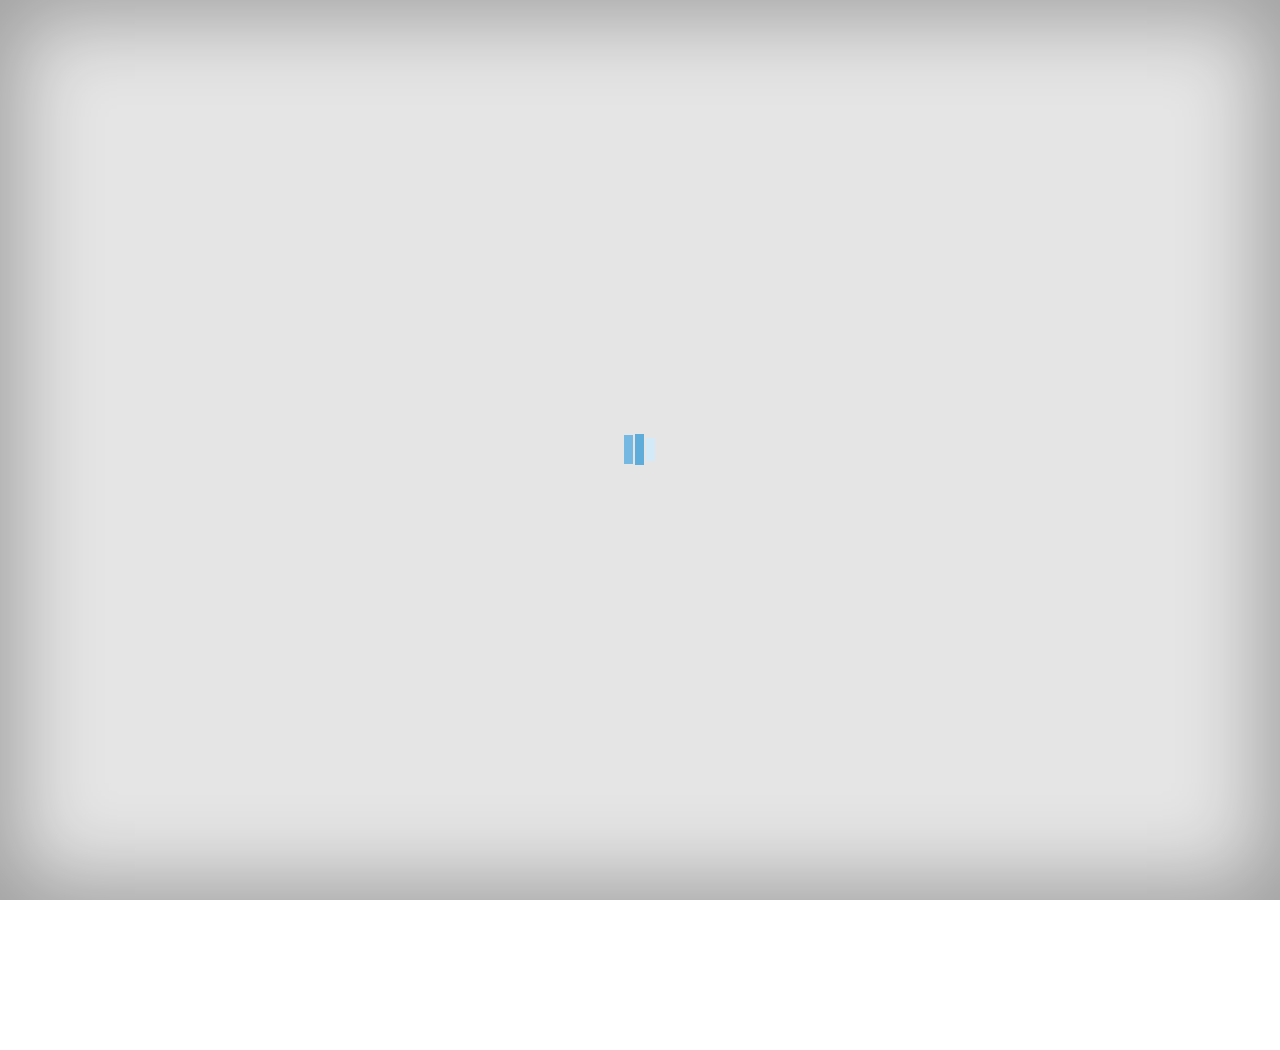
<file: Historia-dos-Bairros/index.html>
<!DOCTYPE html>
<html>
	<head>
		<title></title>
		<meta http-equiv="Content-Type" content="text/html; charset=utf-8">

		<meta name="apple-mobile-web-app-capable" content="yes">
		<meta name="viewport" content="width=device-width, initial-scale=1.0, maximum-scale=1.0, user-scalable=0">

		<meta name="viewport" content="width=device-width">

		<link type="image/ico" rel="shortcut icon" href="resources/tpl/viewer/icons/favicon.ico">
		<link type="image/ico" rel="icon"  href="resources/tpl/viewer/icons/favicon.ico">

		<!--
			To correctly reference your Shortlist in search engine:
			 - create and fill out extensively an ArcGIS Online item that link to your final application
			 - edit the following four tags as well as the title tag above on line 4
		-->
		<meta name="description" content="This story map was created with the Story Map Shortlist application in ArcGIS Online.">

		<!-- Facebook sharing -->
		<meta property="og:type" content="article"/>
		<meta property="og:title" content="Story Map Shortlist"/>
		<meta property="og:description" content="This story map was created with the Story Map Shortlist application in ArcGIS Online."/>
		<meta property="og:image" content="resources/common/icons/esri-globe.png"/>

		<!--
			This application is released under the Apache License V2.0 by Esri http://www.esri.com/
			Checkout the project repository on GitHub to access source code, latest revision, developer documentation, FAQ and tips
			https://github.com/Esri/shortlist-storytelling-template-js
		-->

		<script type="text/javascript">
			//-------------------------------------------------------------------------------------------
			//	 Application configuration (ignored on ArcGIS Online, Portal and during development)
			//-------------------------------------------------------------------------------------------
			var configOptions = {
				// Enter an application ID created through the Shortlist builder
				appid: "41d00924c573463e8ba92c1b2b4f5641",
				// Optionally to secure Shortlist's access, use an OAuth application ID (example: 6gyOg377fLUhUk6f)
				// User will need to sign-in to access the viewer even if your application is public
				oAuthAppId: "",
				// Optionally to be able to use the appid URL parameter, configure here the list of application author
				//  whose application are allowed to be viewed by this Shortlist deployment
				// This is the Portal username of the Shortlist owner (e.g. ["user1"], ["user1", "user2"])
				authorizedOwners: ["*"],

				//polygonLayer: "http://services1.arcgis.com/OlP4dGNtIcnD3RYf/arcgis/rest/services/limite_bairros/FeatureServer/0"
				polygonLayer: "https://pgeo3.rio.rj.gov.br/arcgis/rest/services/Basicos/mapa_basico_UTM/MapServer/15"
			};
			// Optionally sharing and proxy URLs can be configured in app/config.js. This is only required
			//  when the webmap is not hosted on ArcGIS Online or a Portal for ArcGIS instance and the application isn't deployed as /home/Shortlist/ or /apps/Shortlist/.
			// Optionally Bing Maps key, Geometry and Geocode service's URLs can be configured in app/config.js. This is only required
			//  if the Organization or Portal for ArcGIS instance default configuration has to be overwritten.
		</script>

		<!--

			Edit below at your own risk

		-->

		<script type="text/javascript">
			var app = {
				version: '2.3.3',
				pathJSAPI: 'https://js.arcgis.com/3.21/'
			};
		</script>
		<noscript>
			<div style="position: fixed; top: 0px; left: 0px; z-index: 3000; height: 100%; width: 100%; background-color: #FFFFFF">
				<p style="margin: 50px">This story map requires JavaScript, but running JavaScript is not currently allowed by your web browser. If you wish to view this story, please enable JavaScript in this browser or try a different browser.</p>
			</div>
		</noscript>

	</head>
	<body class="claro">
		<style>
			/* CUSTOM CSS RULES */
		</style>

		<!-- Builder top panel is injected here -->
		<div id="builderPanel" class="hide mainViewAboveMap"></div>

		<div class="builder-title-mask"></div>

		<div id="builderQuotes"></div>
		<div id="builderLanding"></div>

		<!-- Header -->
		<div id="header" class="mainViewAboveMap">
			<!-- Desktop header -->
			<div id="headerDesktop" aria-hidden="true">
				<div class="rightArea">
					<div class="linkSocialContainer">
						<button type="button" class="switchBuilder btn btn-xs btn-primary" tabindex="-1"></button>
						<span class="linkContainer"></span>
						<span class="shareBtns">
							<i class="shareIcon blackHover share_facebook icon-facebook-squared" title="Share on Facebook"></i>
							<i class="shareIcon blackHover share_twitter icon-twitter" title="Share on Twitter"></i>
							<i class="shareIcon blackHover share_bitly icon-link" title="Share a short link"></i>
						</span>
					</div>
					<div class="logoContainer">
						<table class="logoContainerInner">
							<tr>
								<td class="logoWrapper">
									<a class="logoLink" target="_blank" tabindex="-1">
										<img class="logoImg"/>
									</a>
								</td>
							</tr>
						</table>
					</div>
				</div>
				<div class="textArea">
					<h1 class="title" tabindex="0"></h1>
					<h2 class="subtitle" tabindex="0"></h2>
				</div>
				<div class="builder-mask"></div>
			</div>
		</div>

		<!-- Tab/bullet navigation bar -->
		<div id="nav-bar" class="mainViewAboveMap"></div>

		<!-- Content -->
		<div id="contentPanel" class="mobileView">
			<div id="mobileBookmarksCon">
				<div id="mobileBookmarksToggle"><p id="mobileBookmarksTogText"></p></div>
				<div id="mobileBookmarksDiv"></div>
			</div>

			<div class="builder builder-content-panel">
				<div class="builder-content-panel-group builder-add">
					<div class="builder-btn"></div>
					<div class="builder-lbl"></div>
				</div>
				<div class="builder-content-panel-group builder-organize">
					<div class="builder-btn"></div>
					<div class="builder-lbl"></div>
				</div>
			</div>

			<div id="mainStagePanel">

				<div id="map">
					<div id="search"></div>
					<div id="viewer-search"></div>
					<!-- For some reason this can't be appended in its own template as part of its own component
							IE does not initialize it properly, so its in index.html-->
					<div id="basemapChooser">
						<div data-dojo-type="dijit/TitlePane" data-dojo-props="closable:false, open:false">
							<div data-dojo-type="dijit/layout/ContentPane" style="width:380px; height:280px; overflow:auto;">
								<div id="basemapGallery" ></div>
							</div>
						</div>
					</div>
				</div>
				<div id="builderLandingOverlay"></div>
				<!--<div id="builderQuotes"></div>-->
				<div id="builderLanding"></div>
			</div>
			<!--<div id="testPanel" class="testPanel"></div>-->

			<!-- Mobile View -->
			<div id="mobileThemeBar">
				<div id="navThemeLeft">
					<div class="detail-btn ion-chevron-left" style="outline: none;"></div>
				</div>
				<div id="navThemeRight">
					<div class="detail-btn ion-chevron-right" style="outline: none;"></div>
				</div>
				<div id="mobileThemeSliderContainer"  class="swiper-container">
					<div id="mobileThemeBarSlider" class="swiper-wrapper"></div>
				</div>
			</div>
			<div id="mobilePaneList">
				<ul id="mobileList" class="mobileTileList" data-role="listview"></ul>
				<div class="noFeature">
					<span class="noFeatureText">
						<!--There are no features within the current map extent.
						Click on the home button to return to the initial extent.-->
					</span>
				</div>
			</div>
			<div id="mobileSupportedLayersView"></div>

			<div id="mobilePaneFader"></div>

	 	</div>

		<!-- Loading -->
		<style>
			#loadingOverlay {
				position: absolute;
				top: 0;
				left: 0;
				z-index: 1100;
				width: 100%;
				height: 100%;
				overflow: hidden;
				background-color: #E5E5E5;
				-webkit-box-shadow: inset 0px 0px 82px 19px rgba(0,0,0,0.3);
				-moz-box-shadow: inset 0px 0px 82px 19px rgba(0,0,0,0.3);
				box-shadow: inset 0px 0px 82px 19px rgba(0,0,0,0.3);
			}

			@keyframes fadein { from { opacity: 0; } to { opacity: 1; } }
			@-moz-keyframes fadein { from { opacity: 0; } to { opacity: 1; } }
			@-webkit-keyframes fadein { from { opacity: 0; } to { opacity: 1; } }
			@-ms-keyframes fadein { from { opacity: 0; } to { opacity: 1; } }
			@-o-keyframes fadein { from { opacity: 0; } to { opacity: 1; } }

			@keyframes fadeout { from { opacity: 1; } to { opacity: 0; } }
			@-moz-keyframes fadeout { from { opacity: 1; } to { opacity: 0; } }
			@-webkit-keyframes fadeout { from { opacity: 1; } to { opacity: 0; } }
			@-ms-keyframes fadeout { from { opacity: 1; } to { opacity: 0; } }
			@-o-keyframes fadeout { from { opacity: 1; } to { opacity: 0; } }

			#loadingOverlay.fadeOut {
				-webkit-animation: fadeout 1.1s;
				-moz-animation: fadeout 1.1s;
				-ms-animation: fadeout 1.1s;
				-o-animation: fadeout 1.1s;
				animation: fadeout 1.1s;
				-webkit-animation-fill-mode:forwards;
				-moz-animation-fill-mode:forwards;
				animation-fill-mode:forwards;
			}

			#loadingIndicator {
				position: fixed;
				top: 50%;
				left: 50%;
				z-index: 1101;
			}

			.loadingIndicator {
				margin-left: -17px;
				margin-top: -20px;
			}

			g > image {
				width: 20px;
				height: 23px;
				transform: matrix(1, 0, 0, 1, 10, -4);
			}

			#headerDesktop .title, #headerDesktop .subtitle {
				color: white;
			}

			#headerDesktop .rightArea {
    			padding-top: 0px;
			}

			#contentPanel {
				border-top-color: rgb(254, 171, 93)!important;
			}

			/*
			 * Inlining of resources/tpl/viewer/font/font/css/fontello.css and animation.css
			 */
			@font-face{font-family:'fontello';src:url(resources/tpl/viewer/font/font/fontello.eot?22851922);src:url(resources/tpl/viewer/font/font/fontello.eot?22851922#iefix) format("embedded-opentype"),url(resources/tpl/viewer/font/font/fontello.woff?22851922) format("woff"),url(resources/tpl/viewer/font/font/fontello.ttf?22851922) format("truetype"),url(resources/tpl/viewer/font/font/fontello.svg?22851922#fontello) format("svg");font-weight:400;font-style:normal}[class^="icon-"]:before,[class*=" icon-"]:before{font-family:"fontello";font-style:normal;font-weight:400;speak:none;display:inline-block;text-decoration:inherit;width:1em;margin-right:.2em;text-align:center;font-variant:normal;text-transform:none;line-height:1em;margin-left:.2em}.icon-spin1:before{content:'\e800'}.icon-link:before{content:'\e801'}.icon-facebook-squared:before{content:'\e802'}.icon-twitter:before{content:'\e803'}.animate-spin{-moz-animation:spin 2s infinite linear;-o-animation:spin 2s infinite linear;-webkit-animation:spin 2s infinite linear;animation:spin 2s infinite linear;display:inline-block}@-moz-keyframes spin{0%{-moz-transform:rotate(0deg);-o-transform:rotate(0deg);-webkit-transform:rotate(0deg);transform:rotate(0deg)}100%{-moz-transform:rotate(359deg);-o-transform:rotate(359deg);-webkit-transform:rotate(359deg);transform:rotate(359deg)}}@-webkit-keyframes spin{0%{-moz-transform:rotate(0deg);-o-transform:rotate(0deg);-webkit-transform:rotate(0deg);transform:rotate(0deg)}100%{-moz-transform:rotate(359deg);-o-transform:rotate(359deg);-webkit-transform:rotate(359deg);transform:rotate(359deg)}}@-o-keyframes spin{0%{-moz-transform:rotate(0deg);-o-transform:rotate(0deg);-webkit-transform:rotate(0deg);transform:rotate(0deg)}100%{-moz-transform:rotate(359deg);-o-transform:rotate(359deg);-webkit-transform:rotate(359deg);transform:rotate(359deg)}}@-ms-keyframes spin{0%{-moz-transform:rotate(0deg);-o-transform:rotate(0deg);-webkit-transform:rotate(0deg);transform:rotate(0deg)}100%{-moz-transform:rotate(359deg);-o-transform:rotate(359deg);-webkit-transform:rotate(359deg);transform:rotate(359deg)}}@keyframes spin{0%{-moz-transform:rotate(0deg);-o-transform:rotate(0deg);-webkit-transform:rotate(0deg);transform:rotate(0deg)}100%{-moz-transform:rotate(359deg);-o-transform:rotate(359deg);-webkit-transform:rotate(359deg);transform:rotate(359deg)}}

		</style>
		<div id="mobileBuilderOverlay"></div>
		<div id="loadingOverlay"></div>
		<div id="loadingIndicator" class="loadingIndicator" role="alert" aria-live="polite">
			<img src="resources/tpl/viewer/icons/loading-light.gif" alt="This story map is loading."/>
		</div>
		<div id="loadingMessage"></div>

		<!-- Share dialog -->
		<div class="modal fade shareDialog" id="shareDialog" role="dialog" data-backdrop="static" tabindex="-1"></div>

		<!-- Builder views are injected here -->
		<div id="builder-views"></div>

		<!-- Fatal error box -->
		<div id="fatalError">
			<table border="0">
				<tr>
					<td width="70px" align="center" id="fatalError-icon"></td>
					<td id="fatalError-msg">
						<b class="error-title"></b>
						<p class="error-msg"></p>
					</td>
				</tr>
			</table>
		</div>

		<script type="text/javascript" src="app/main-config.js"></script>

	</body>
</html>
</file>
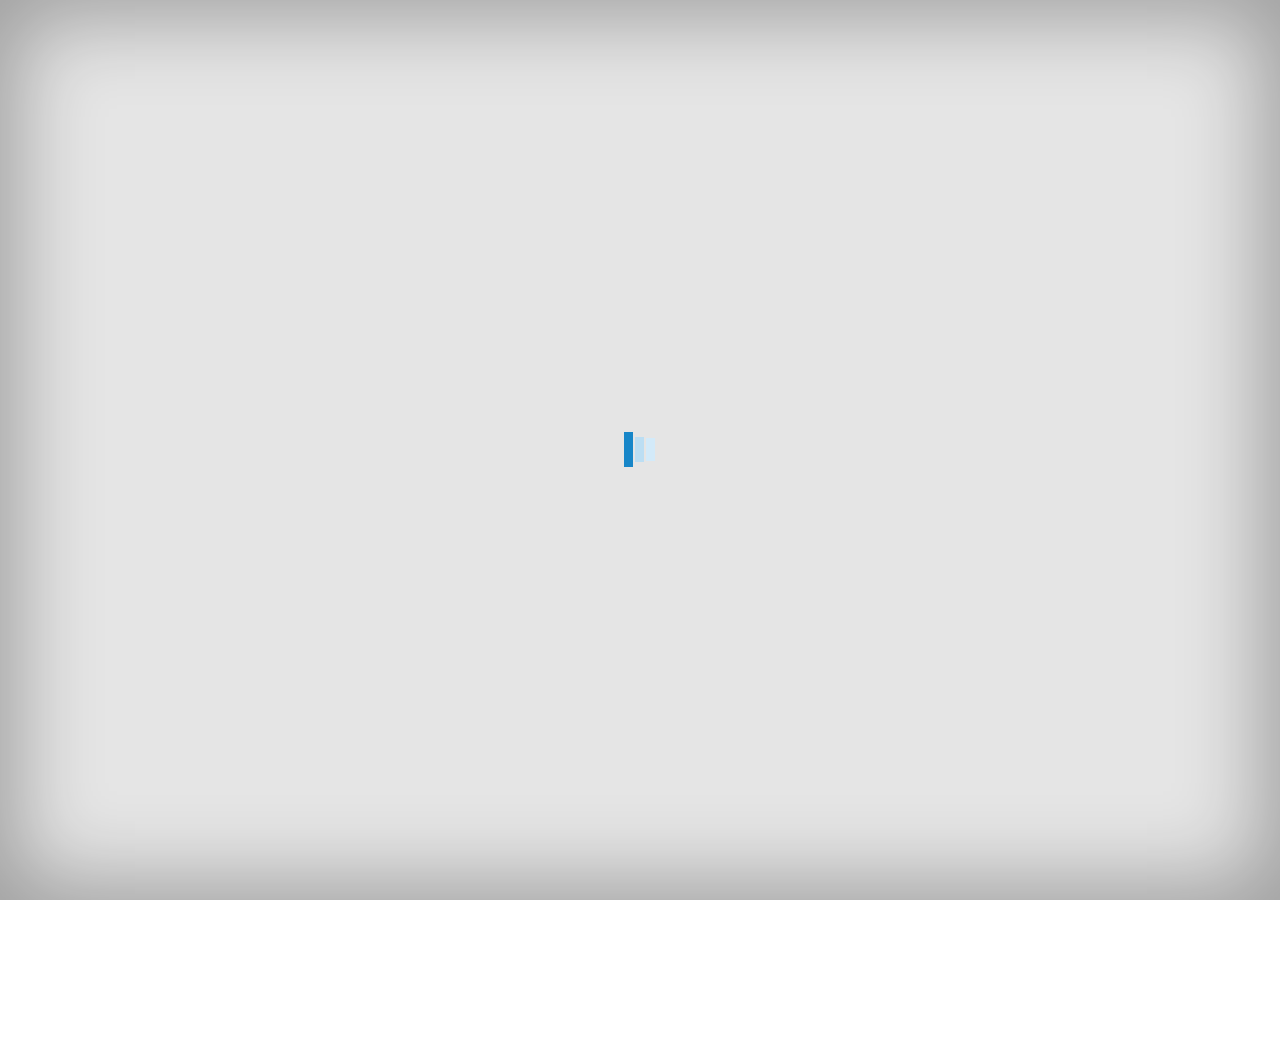
<file: lugares-do-rio/index.html>
<!DOCTYPE html>
<html>
	<head>
		<title></title>
		<meta http-equiv="Content-Type" content="text/html; charset=utf-8">

		<meta name="apple-mobile-web-app-capable" content="yes">
		<meta name="viewport" content="width=device-width, initial-scale=1.0, maximum-scale=1.0, user-scalable=0">

		<meta name="viewport" content="width=device-width">

		<link type="image/ico" rel="shortcut icon" href="resources/tpl/viewer/icons/favicon.ico">
		<link type="image/ico" rel="icon"  href="resources/tpl/viewer/icons/favicon.ico">

		<!--
			To correctly reference your Shortlist in search engine:
			 - create and fill out extensively an ArcGIS Online item that link to your final application
			 - edit the following four tags as well as the title tag above on line 4
		-->
		<meta name="description" content="This story map was created with the Story Map Shortlist application in ArcGIS Online.">

		<!-- Facebook sharing -->
		<meta property="og:type" content="article"/>
		<meta property="og:title" content="Story Map Shortlist"/>
		<meta property="og:description" content="This story map was created with the Story Map Shortlist application in ArcGIS Online."/>
		<meta property="og:image" content="resources/common/icons/esri-globe.png"/>

		<!--
			This application is released under the Apache License V2.0 by Esri http://www.esri.com/
			Checkout the project repository on GitHub to access source code, latest revision, developer documentation, FAQ and tips
			https://github.com/Esri/shortlist-storytelling-template-js
		-->

		<script type="text/javascript">
			//-------------------------------------------------------------------------------------------
			//	 Application configuration (ignored on ArcGIS Online, Portal and during development)
			//-------------------------------------------------------------------------------------------
			var configOptions = {
				// Enter an application ID created through the Shortlist builder
				//appid: "de6d517e91704af99053b6ad3ca4bc07",
				appid: "2eada627af9e435d8b3035b094fb2c62",
				// Optionally to secure Shortlist's access, use an OAuth application ID (example: 6gyOg377fLUhUk6f)
				// User will need to sign-in to access the viewer even if your application is public
				oAuthAppId: "",
				// Optionally to be able to use the appid URL parameter, configure here the list of application author
				//  whose application are allowed to be viewed by this Shortlist deployment
				// This is the Portal username of the Shortlist owner (e.g. ["user1"], ["user1", "user2"])
				authorizedOwners: ["*"]
			};
			// Optionally sharing and proxy URLs can be configured in app/config.js. This is only required
			//  when the webmap is not hosted on ArcGIS Online or a Portal for ArcGIS instance and the application isn't deployed as /home/Shortlist/ or /apps/Shortlist/.
			// Optionally Bing Maps key, Geometry and Geocode service's URLs can be configured in app/config.js. This is only required
			//  if the Organization or Portal for ArcGIS instance default configuration has to be overwritten.
		</script>

		<!--

			Edit below at your own risk

		-->

		<script type="text/javascript">
			var app = {
				version: '2.3.3',
				pathJSAPI: 'https://js.arcgis.com/3.21/'
			};
		</script>
		<noscript>
			<div style="position: fixed; top: 0px; left: 0px; z-index: 3000; height: 100%; width: 100%; background-color: #FFFFFF">
				<p style="margin: 50px">This story map requires JavaScript, but running JavaScript is not currently allowed by your web browser. If you wish to view this story, please enable JavaScript in this browser or try a different browser.</p>
			</div>
		</noscript>

	</head>
	<body class="claro">
		<style>
			/* CUSTOM CSS RULES */
		</style>

		<!-- Builder top panel is injected here -->
		<div id="builderPanel" class="hide mainViewAboveMap"></div>

		<div class="builder-title-mask"></div>

		<div id="builderQuotes"></div>
		<div id="builderLanding"></div>

		<!-- Header -->
		<div id="header" class="mainViewAboveMap">
			<!-- Desktop header -->
			<div id="headerDesktop" aria-hidden="true">
				<div class="rightArea">
					<div class="linkSocialContainer">
						<button type="button" class="switchBuilder btn btn-xs btn-primary" tabindex="-1"></button>
						<span class="linkContainer"></span>
						<span class="shareBtns">
							<i class="shareIcon blackHover share_facebook icon-facebook-squared" title="Share on Facebook"></i>
							<i class="shareIcon blackHover share_twitter icon-twitter" title="Share on Twitter"></i>
							<i class="shareIcon blackHover share_bitly icon-link" title="Share a short link"></i>
						</span>
					</div>
					<div class="logoContainer">
						<table class="logoContainerInner">
							<tr>
								<td class="logoWrapper">
									<a class="logoLink" target="_blank" tabindex="-1">
										<img class="logoImg"/>
									</a>
								</td>
							</tr>
						</table>
					</div>
				</div>
				<div class="textArea">
					<h1 class="title" tabindex="0"></h1>
					<h2 class="subtitle" tabindex="0"></h2>
				</div>
				<div class="builder-mask"></div>
			</div>
		</div>

		<!-- Tab/bullet navigation bar -->
		<div id="nav-bar" class="mainViewAboveMap"></div>

		<!-- Content -->
		<div id="contentPanel" class="mobileView">
			<div id="mobileBookmarksCon">
				<div id="mobileBookmarksToggle"><p id="mobileBookmarksTogText"></p></div>
				<div id="mobileBookmarksDiv"></div>
			</div>

			<div class="builder builder-content-panel">
				<div class="builder-content-panel-group builder-add">
					<div class="builder-btn"></div>
					<div class="builder-lbl"></div>
				</div>
				<div class="builder-content-panel-group builder-organize">
					<div class="builder-btn"></div>
					<div class="builder-lbl"></div>
				</div>
			</div>

			<div id="mainStagePanel">

				<div id="map">
					<div id="search"></div>
					<div id="viewer-search"></div>
					<!-- For some reason this can't be appended in its own template as part of its own component
							IE does not initialize it properly, so its in index.html-->
					<div id="basemapChooser">
						<div data-dojo-type="dijit/TitlePane" data-dojo-props="closable:false, open:false">
							<div data-dojo-type="dijit/layout/ContentPane" style="width:380px; height:280px; overflow:auto;">
								<div id="basemapGallery" ></div>
							</div>
						</div>
					</div>
				</div>
				<div id="builderLandingOverlay"></div>
				<!--<div id="builderQuotes"></div>-->
				<div id="builderLanding"></div>
			</div>
			<!--<div id="testPanel" class="testPanel"></div>-->

			<!-- Mobile View -->
			<div id="mobileThemeBar">
				<div id="navThemeLeft">
					<div class="detail-btn ion-chevron-left" style="outline: none;"></div>
				</div>
				<div id="navThemeRight">
					<div class="detail-btn ion-chevron-right" style="outline: none;"></div>
				</div>
				<div id="mobileThemeSliderContainer"  class="swiper-container">
					<div id="mobileThemeBarSlider" class="swiper-wrapper"></div>
				</div>
			</div>
			<div id="mobilePaneList">
				<ul id="mobileList" class="mobileTileList" data-role="listview"></ul>
				<div class="noFeature">
					<span class="noFeatureText">
						<!--There are no features within the current map extent.
						Click on the home button to return to the initial extent.-->
					</span>
				</div>
			</div>
			<div id="mobileSupportedLayersView"></div>

			<div id="mobilePaneFader"></div>

	 	</div>

		<!-- Loading -->
		<style>
			#loadingOverlay {
				position: absolute;
				top: 0;
				left: 0;
				z-index: 1100;
				width: 100%;
				height: 100%;
				overflow: hidden;
				background-color: #E5E5E5;
				-webkit-box-shadow: inset 0px 0px 82px 19px rgba(0,0,0,0.3);
				-moz-box-shadow: inset 0px 0px 82px 19px rgba(0,0,0,0.3);
				box-shadow: inset 0px 0px 82px 19px rgba(0,0,0,0.3);
			}

			@keyframes fadein { from { opacity: 0; } to { opacity: 1; } }
			@-moz-keyframes fadein { from { opacity: 0; } to { opacity: 1; } }
			@-webkit-keyframes fadein { from { opacity: 0; } to { opacity: 1; } }
			@-ms-keyframes fadein { from { opacity: 0; } to { opacity: 1; } }
			@-o-keyframes fadein { from { opacity: 0; } to { opacity: 1; } }

			@keyframes fadeout { from { opacity: 1; } to { opacity: 0; } }
			@-moz-keyframes fadeout { from { opacity: 1; } to { opacity: 0; } }
			@-webkit-keyframes fadeout { from { opacity: 1; } to { opacity: 0; } }
			@-ms-keyframes fadeout { from { opacity: 1; } to { opacity: 0; } }
			@-o-keyframes fadeout { from { opacity: 1; } to { opacity: 0; } }

			#loadingOverlay.fadeOut {
				-webkit-animation: fadeout 1.1s;
				-moz-animation: fadeout 1.1s;
				-ms-animation: fadeout 1.1s;
				-o-animation: fadeout 1.1s;
				animation: fadeout 1.1s;
				-webkit-animation-fill-mode:forwards;
				-moz-animation-fill-mode:forwards;
				animation-fill-mode:forwards;
			}

			#loadingIndicator {
				position: fixed;
				top: 50%;
				left: 50%;
				z-index: 1101;
			}

			.loadingIndicator {
				margin-left: -17px;
				margin-top: -20px;
			}

			g > image {
				width: 20px;
				height: 23px;
				transform: matrix(1, 0, 0, 1, 10, -4);
			}

			/*
			 * Inlining of resources/tpl/viewer/font/font/css/fontello.css and animation.css
			 */
			@font-face{font-family:'fontello';src:url(resources/tpl/viewer/font/font/fontello.eot?22851922);src:url(resources/tpl/viewer/font/font/fontello.eot?22851922#iefix) format("embedded-opentype"),url(resources/tpl/viewer/font/font/fontello.woff?22851922) format("woff"),url(resources/tpl/viewer/font/font/fontello.ttf?22851922) format("truetype"),url(resources/tpl/viewer/font/font/fontello.svg?22851922#fontello) format("svg");font-weight:400;font-style:normal}[class^="icon-"]:before,[class*=" icon-"]:before{font-family:"fontello";font-style:normal;font-weight:400;speak:none;display:inline-block;text-decoration:inherit;width:1em;margin-right:.2em;text-align:center;font-variant:normal;text-transform:none;line-height:1em;margin-left:.2em}.icon-spin1:before{content:'\e800'}.icon-link:before{content:'\e801'}.icon-facebook-squared:before{content:'\e802'}.icon-twitter:before{content:'\e803'}.animate-spin{-moz-animation:spin 2s infinite linear;-o-animation:spin 2s infinite linear;-webkit-animation:spin 2s infinite linear;animation:spin 2s infinite linear;display:inline-block}@-moz-keyframes spin{0%{-moz-transform:rotate(0deg);-o-transform:rotate(0deg);-webkit-transform:rotate(0deg);transform:rotate(0deg)}100%{-moz-transform:rotate(359deg);-o-transform:rotate(359deg);-webkit-transform:rotate(359deg);transform:rotate(359deg)}}@-webkit-keyframes spin{0%{-moz-transform:rotate(0deg);-o-transform:rotate(0deg);-webkit-transform:rotate(0deg);transform:rotate(0deg)}100%{-moz-transform:rotate(359deg);-o-transform:rotate(359deg);-webkit-transform:rotate(359deg);transform:rotate(359deg)}}@-o-keyframes spin{0%{-moz-transform:rotate(0deg);-o-transform:rotate(0deg);-webkit-transform:rotate(0deg);transform:rotate(0deg)}100%{-moz-transform:rotate(359deg);-o-transform:rotate(359deg);-webkit-transform:rotate(359deg);transform:rotate(359deg)}}@-ms-keyframes spin{0%{-moz-transform:rotate(0deg);-o-transform:rotate(0deg);-webkit-transform:rotate(0deg);transform:rotate(0deg)}100%{-moz-transform:rotate(359deg);-o-transform:rotate(359deg);-webkit-transform:rotate(359deg);transform:rotate(359deg)}}@keyframes spin{0%{-moz-transform:rotate(0deg);-o-transform:rotate(0deg);-webkit-transform:rotate(0deg);transform:rotate(0deg)}100%{-moz-transform:rotate(359deg);-o-transform:rotate(359deg);-webkit-transform:rotate(359deg);transform:rotate(359deg)}}

		</style>
		<div id="mobileBuilderOverlay"></div>
		<div id="loadingOverlay"></div>
		<div id="loadingIndicator" class="loadingIndicator" role="alert" aria-live="polite">
			<img src="resources/tpl/viewer/icons/loading-light.gif" alt="This story map is loading."/>
		</div>
		<div id="loadingMessage"></div>

		<!-- Share dialog -->
		<div class="modal fade shareDialog" id="shareDialog" role="dialog" data-backdrop="static" tabindex="-1"></div>

		<!-- Builder views are injected here -->
		<div id="builder-views"></div>

		<!-- Fatal error box -->
		<div id="fatalError">
			<table border="0">
				<tr>
					<td width="70px" align="center" id="fatalError-icon"></td>
					<td id="fatalError-msg">
						<b class="error-title"></b>
						<p class="error-msg"></p>
					</td>
				</tr>
			</table>
		</div>

		<script type="text/javascript" src="app/main-config.js"></script>

	</body>
</html>
</file>
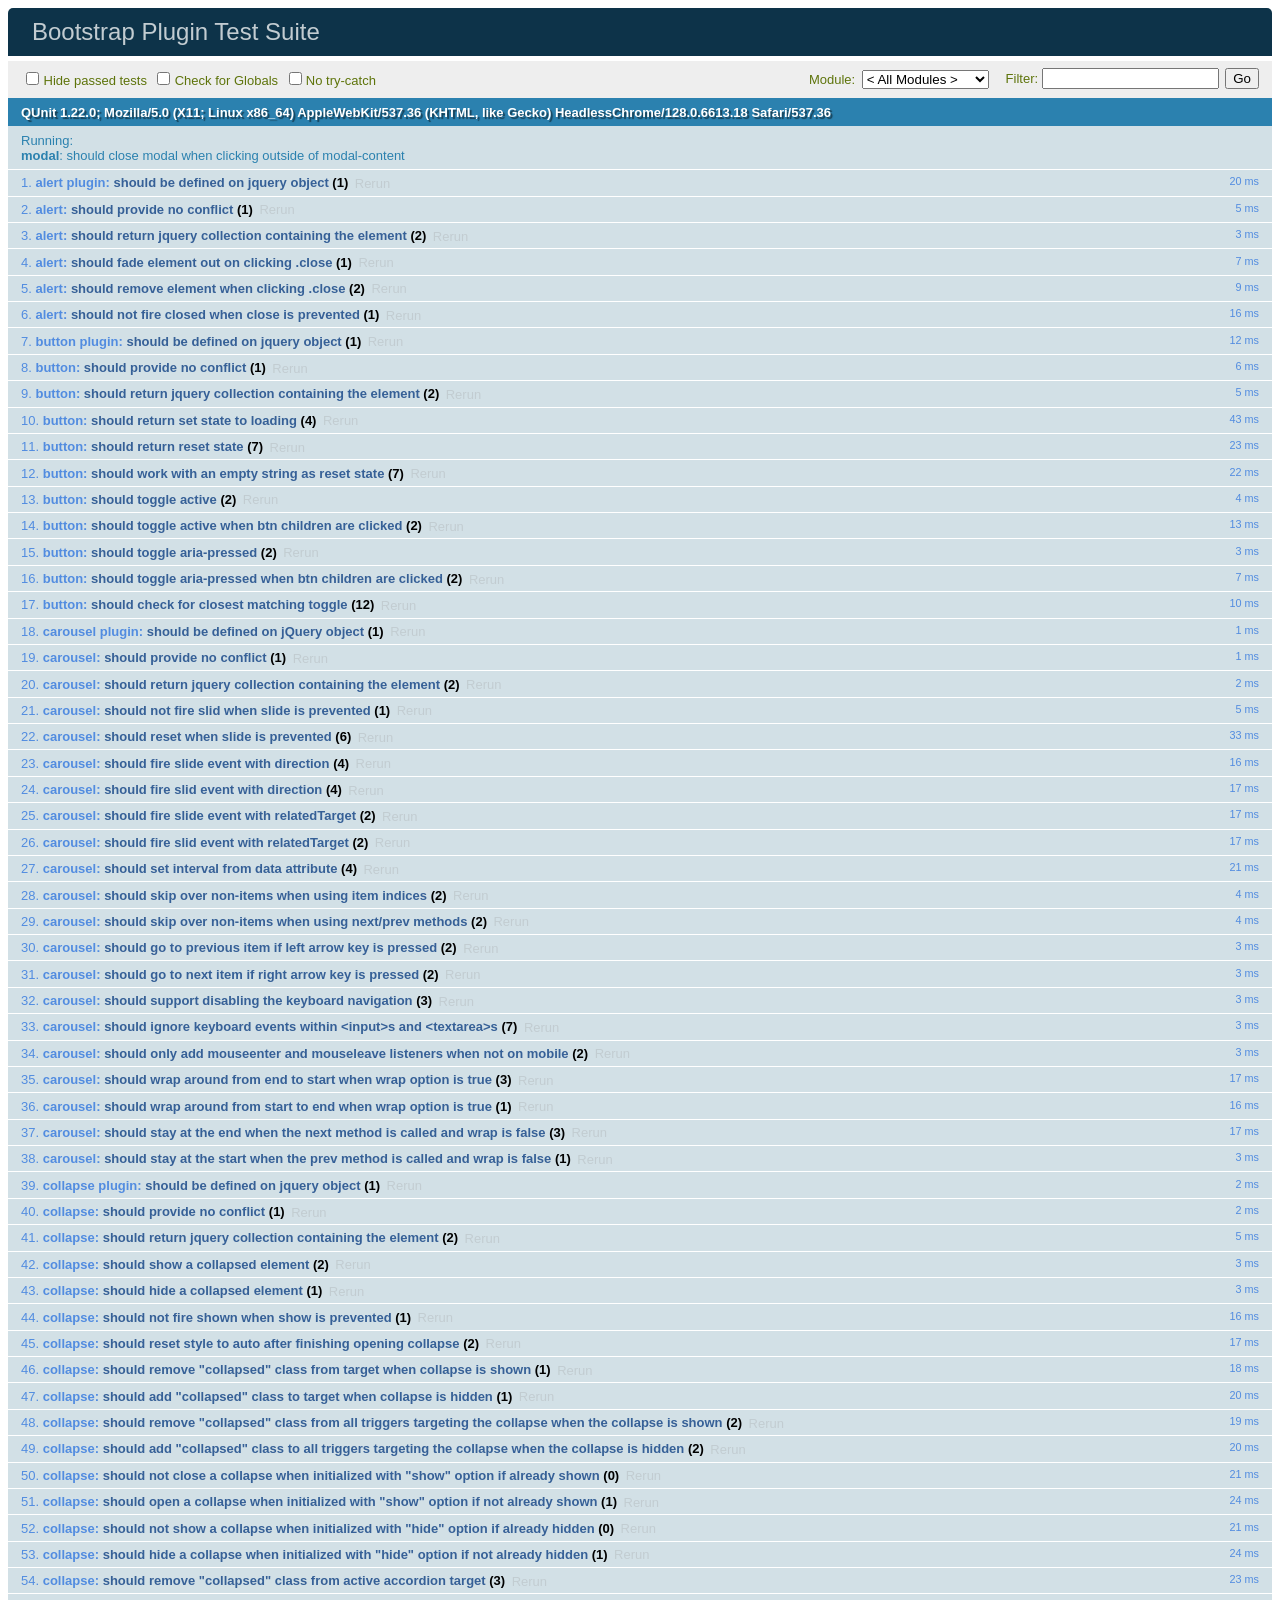
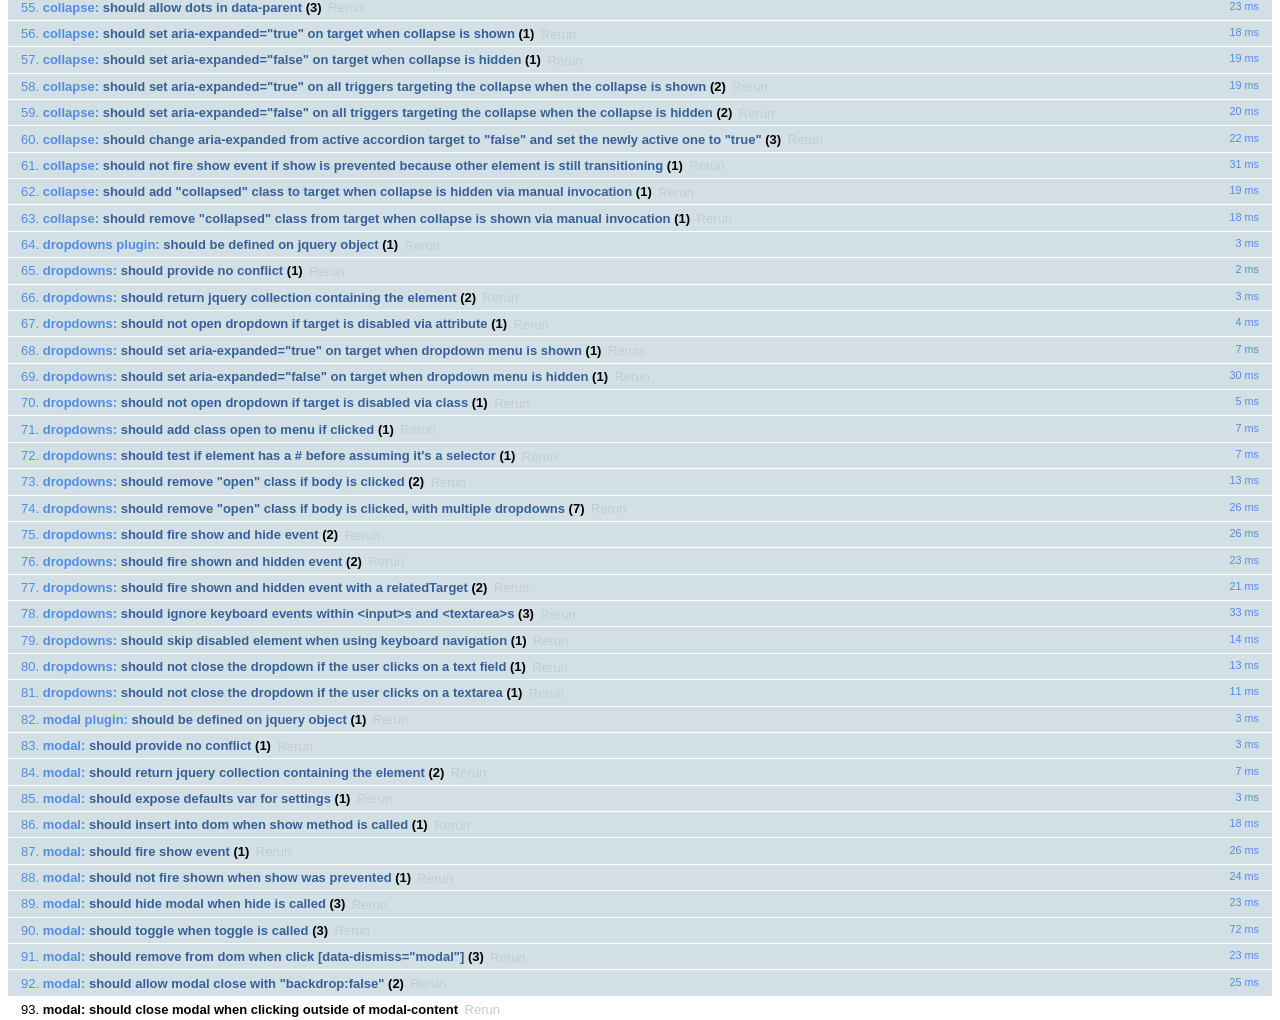
<file: js/tests/index.html>
<!DOCTYPE html>
<html>
  <head>
    <meta charset="utf-8">
    <title>Bootstrap Plugin Test Suite</title>
    <meta name="viewport" content="width=device-width, initial-scale=1">

    <!-- jQuery -->
    <script src="vendor/jquery.min.js"></script>
    <script>
      // Disable jQuery event aliases to ensure we don't accidentally use any of them
      (function () {
        var eventAliases = [
          'blur',
          'focus',
          'focusin',
          'focusout',
          'load',
          'resize',
          'scroll',
          'unload',
          'click',
          'dblclick',
          'mousedown',
          'mouseup',
          'mousemove',
          'mouseover',
          'mouseout',
          'mouseenter',
          'mouseleave',
          'change',
          'select',
          'submit',
          'keydown',
          'keypress',
          'keyup',
          'error',
          'contextmenu',
          'hover',
          'bind',
          'unbind',
          'delegate',
          'undelegate'
        ]
        for (var i = 0; i < eventAliases.length; i++) {
          var eventAlias = eventAliases[i]
          $.fn[eventAlias] = function () {
            throw new Error('Using the ".' + eventAlias + '()" method is not allowed, so that Bootstrap can be compatible with custom jQuery builds which exclude the "event aliases" module that defines said method. See https://github.com/twbs/bootstrap/blob/master/CONTRIBUTING.md#js')
          }
        }
      })()
    </script>

    <!-- QUnit -->
    <link rel="stylesheet" href="vendor/qunit.css" media="screen">
    <script src="vendor/qunit.js"></script>
    <script>
      // See https://github.com/axemclion/grunt-saucelabs#test-result-details-with-qunit
      var log = []
      // Require assert.expect in each test
      QUnit.config.requireExpects = true
      QUnit.done(function (testResults) {
        var tests = []
        for (var i = 0, len = log.length; i < len; i++) {
          var details = log[i]
          tests.push({
            name: details.name,
            result: details.result,
            expected: details.expected,
            actual: details.actual,
            source: details.source
          })
        }
        testResults.tests = tests

        window.global_test_results = testResults
      })

      QUnit.testStart(function (testDetails) {
        $(window).scrollTop(0)
        QUnit.log(function (details) {
          if (!details.result) {
            details.name = testDetails.name
            log.push(details)
          }
        })
      })

      // Cleanup
      QUnit.testDone(function () {
        $('#qunit-fixture').empty()
        $('#modal-test, .modal-backdrop').remove()
      })

      // Display fixture on-screen on iOS to avoid false positives
      if (/iPhone|iPad|iPod/.test(navigator.userAgent)) {
        QUnit.begin(function() {
          $('#qunit-fixture').css({ top: 0, left: 0 })
        })

        QUnit.done(function () {
          $('#qunit-fixture').css({ top: '', left: '' })
        })
      }

      // Disable deprecated global QUnit method aliases in preparation for QUnit v2
      (function () {
        var methodNames = [
          'async',
          'asyncTest',
          'deepEqual',
          'equal',
          'expect',
          'module',
          'notDeepEqual',
          'notEqual',
          'notPropEqual',
          'notStrictEqual',
          'ok',
          'propEqual',
          'push',
          'start',
          'stop',
          'strictEqual',
          'test',
          'throws'
        ];
        for (var i = 0; i < methodNames.length; i++) {
          var methodName = methodNames[i];
          window[methodName] = undefined;
        }
      })();
    </script>

    <!-- Plugin sources -->
    <script>$.support.transition = false</script>
    <script src="../../js/alert.js"></script>
    <script src="../../js/button.js"></script>
    <script src="../../js/carousel.js"></script>
    <script src="../../js/collapse.js"></script>
    <script src="../../js/dropdown.js"></script>
    <script src="../../js/modal.js"></script>
    <script src="../../js/scrollspy.js"></script>
    <script src="../../js/tab.js"></script>
    <script src="../../js/tooltip.js"></script>
    <script src="../../js/popover.js"></script>
    <script src="../../js/affix.js"></script>

    <!-- Unit tests -->
    <script src="unit/alert.js"></script>
    <script src="unit/button.js"></script>
    <script src="unit/carousel.js"></script>
    <script src="unit/collapse.js"></script>
    <script src="unit/dropdown.js"></script>
    <script src="unit/modal.js"></script>
    <script src="unit/scrollspy.js"></script>
    <script src="unit/tab.js"></script>
    <script src="unit/tooltip.js"></script>
    <script src="unit/popover.js"></script>
    <script src="unit/affix.js"></script>

  </head>
  <body>
    <div id="qunit-container">
      <div id="qunit"></div>
      <div id="qunit-fixture"></div>
    </div>
  </body>
</html>
</file>
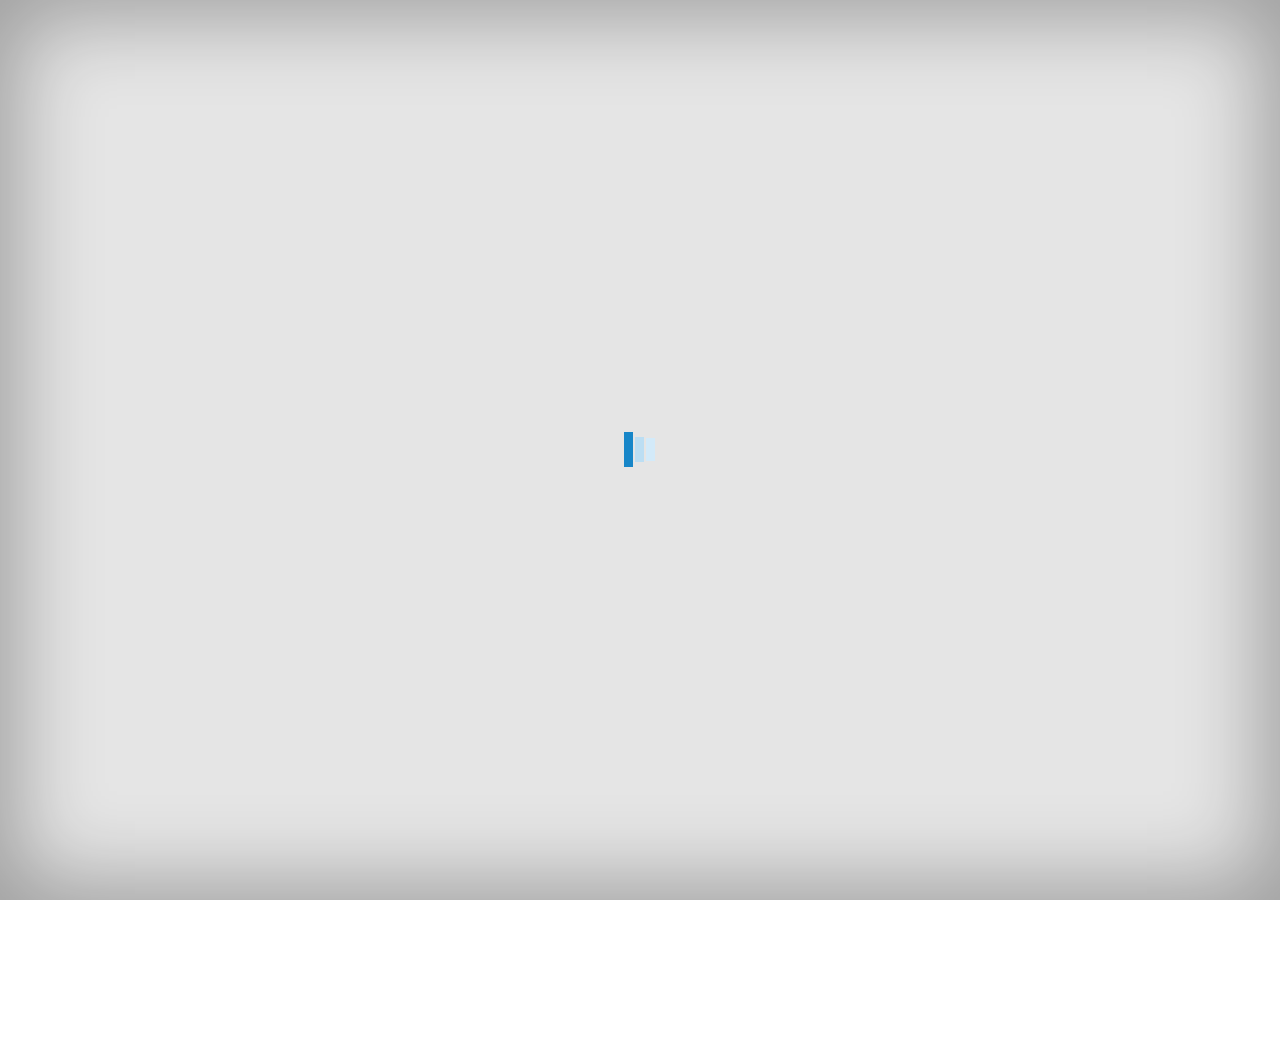
<file: lugares-do-rio/index - Copia.html>
<!DOCTYPE html>
<html>
	<head>
		<title></title>
		<meta http-equiv="Content-Type" content="text/html; charset=utf-8">

		<meta name="apple-mobile-web-app-capable" content="yes">
		<meta name="viewport" content="width=device-width, initial-scale=1.0, maximum-scale=1.0, user-scalable=0">

		<meta name="viewport" content="width=device-width">

		<link type="image/ico" rel="shortcut icon" href="resources/tpl/viewer/icons/favicon.ico">
		<link type="image/ico" rel="icon"  href="resources/tpl/viewer/icons/favicon.ico">

		<!--
			To correctly reference your Shortlist in search engine:
			 - create and fill out extensively an ArcGIS Online item that link to your final application
			 - edit the following four tags as well as the title tag above on line 4
		-->
		<meta name="description" content="This story map was created with the Story Map Shortlist application in ArcGIS Online.">

		<!-- Facebook sharing -->
		<meta property="og:type" content="article"/>
		<meta property="og:title" content="Story Map Shortlist"/>
		<meta property="og:description" content="This story map was created with the Story Map Shortlist application in ArcGIS Online."/>
		<meta property="og:image" content="resources/common/icons/esri-globe.png"/>

		<!--
			This application is released under the Apache License V2.0 by Esri http://www.esri.com/
			Checkout the project repository on GitHub to access source code, latest revision, developer documentation, FAQ and tips
			https://github.com/Esri/shortlist-storytelling-template-js
		-->

		<script type="text/javascript">
			//-------------------------------------------------------------------------------------------
			//	 Application configuration (ignored on ArcGIS Online, Portal and during development)
			//-------------------------------------------------------------------------------------------
			var configOptions = {
				// Enter an application ID created through the Shortlist builder
				appid: "2eada627af9e435d8b3035b094fb2c62",
				// Optionally to secure Shortlist's access, use an OAuth application ID (example: 6gyOg377fLUhUk6f)
				// User will need to sign-in to access the viewer even if your application is public
				oAuthAppId: "",
				// Optionally to be able to use the appid URL parameter, configure here the list of application author
				//  whose application are allowed to be viewed by this Shortlist deployment
				// This is the Portal username of the Shortlist owner (e.g. ["user1"], ["user1", "user2"])
				authorizedOwners: ["*"]
			};
			// Optionally sharing and proxy URLs can be configured in app/config.js. This is only required
			//  when the webmap is not hosted on ArcGIS Online or a Portal for ArcGIS instance and the application isn't deployed as /home/Shortlist/ or /apps/Shortlist/.
			// Optionally Bing Maps key, Geometry and Geocode service's URLs can be configured in app/config.js. This is only required
			//  if the Organization or Portal for ArcGIS instance default configuration has to be overwritten.
		</script>

		<!--

			Edit below at your own risk

		-->

		<script type="text/javascript">
			var app = {
				version: '2.3.3',
				pathJSAPI: 'https://js.arcgis.com/3.21/'
			};
		</script>
		<noscript>
			<div style="position: fixed; top: 0px; left: 0px; z-index: 3000; height: 100%; width: 100%; background-color: #FFFFFF">
				<p style="margin: 50px">This story map requires JavaScript, but running JavaScript is not currently allowed by your web browser. If you wish to view this story, please enable JavaScript in this browser or try a different browser.</p>
			</div>
		</noscript>

	</head>
	<body class="claro">
		<style>
			/* CUSTOM CSS RULES */
		</style>

		<!-- Builder top panel is injected here -->
		<div id="builderPanel" class="hide mainViewAboveMap"></div>

		<div class="builder-title-mask"></div>

		<div id="builderQuotes"></div>
		<div id="builderLanding"></div>

		<!-- Header -->
		<div id="header" class="mainViewAboveMap">
			<!-- Desktop header -->
			<div id="headerDesktop" aria-hidden="true">
				<div class="rightArea">
					<div class="linkSocialContainer">
						<button type="button" class="switchBuilder btn btn-xs btn-primary" tabindex="-1"></button>
						<span class="linkContainer"></span>
						<span class="shareBtns">
							<i class="shareIcon blackHover share_facebook icon-facebook-squared" title="Share on Facebook"></i>
							<i class="shareIcon blackHover share_twitter icon-twitter" title="Share on Twitter"></i>
							<i class="shareIcon blackHover share_bitly icon-link" title="Share a short link"></i>
						</span>
					</div>
					<div class="logoContainer">
						<table class="logoContainerInner">
							<tr>
								<td class="logoWrapper">
									<a class="logoLink" target="_blank" tabindex="-1">
										<img class="logoImg"/>
									</a>
								</td>
							</tr>
						</table>
					</div>
				</div>
				<div class="textArea">
					<h1 class="title" tabindex="0"></h1>
					<h2 class="subtitle" tabindex="0"></h2>
				</div>
				<div class="builder-mask"></div>
			</div>
		</div>

		<!-- Tab/bullet navigation bar -->
		<div id="nav-bar" class="mainViewAboveMap"></div>

		<!-- Content -->
		<div id="contentPanel" class="mobileView">
			<div id="mobileBookmarksCon">
				<div id="mobileBookmarksToggle"><p id="mobileBookmarksTogText"></p></div>
				<div id="mobileBookmarksDiv"></div>
			</div>

			<div class="builder builder-content-panel">
				<div class="builder-content-panel-group builder-add">
					<div class="builder-btn"></div>
					<div class="builder-lbl"></div>
				</div>
				<div class="builder-content-panel-group builder-organize">
					<div class="builder-btn"></div>
					<div class="builder-lbl"></div>
				</div>
			</div>

			<div id="mainStagePanel">

				<div id="map">
					<div id="search"></div>
					<div id="viewer-search"></div>
					<!-- For some reason this can't be appended in its own template as part of its own component
							IE does not initialize it properly, so its in index.html-->
					<div id="basemapChooser">
						<div data-dojo-type="dijit/TitlePane" data-dojo-props="closable:false, open:false">
							<div data-dojo-type="dijit/layout/ContentPane" style="width:380px; height:280px; overflow:auto;">
								<div id="basemapGallery" ></div>
							</div>
						</div>
					</div>
				</div>
				<div id="builderLandingOverlay"></div>
				<!--<div id="builderQuotes"></div>-->
				<div id="builderLanding"></div>
			</div>
			<!--<div id="testPanel" class="testPanel"></div>-->

			<!-- Mobile View -->
			<div id="mobileThemeBar">
				<div id="navThemeLeft">
					<div class="detail-btn ion-chevron-left" style="outline: none;"></div>
				</div>
				<div id="navThemeRight">
					<div class="detail-btn ion-chevron-right" style="outline: none;"></div>
				</div>
				<div id="mobileThemeSliderContainer"  class="swiper-container">
					<div id="mobileThemeBarSlider" class="swiper-wrapper"></div>
				</div>
			</div>
			<div id="mobilePaneList">
				<ul id="mobileList" class="mobileTileList" data-role="listview"></ul>
				<div class="noFeature">
					<span class="noFeatureText">
						<!--There are no features within the current map extent.
						Click on the home button to return to the initial extent.-->
					</span>
				</div>
			</div>
			<div id="mobileSupportedLayersView"></div>

			<div id="mobilePaneFader"></div>

	 	</div>

		<!-- Loading -->
		<style>
			#loadingOverlay {
				position: absolute;
				top: 0;
				left: 0;
				z-index: 1100;
				width: 100%;
				height: 100%;
				overflow: hidden;
				background-color: #E5E5E5;
				-webkit-box-shadow: inset 0px 0px 82px 19px rgba(0,0,0,0.3);
				-moz-box-shadow: inset 0px 0px 82px 19px rgba(0,0,0,0.3);
				box-shadow: inset 0px 0px 82px 19px rgba(0,0,0,0.3);
			}

			@keyframes fadein { from { opacity: 0; } to { opacity: 1; } }
			@-moz-keyframes fadein { from { opacity: 0; } to { opacity: 1; } }
			@-webkit-keyframes fadein { from { opacity: 0; } to { opacity: 1; } }
			@-ms-keyframes fadein { from { opacity: 0; } to { opacity: 1; } }
			@-o-keyframes fadein { from { opacity: 0; } to { opacity: 1; } }

			@keyframes fadeout { from { opacity: 1; } to { opacity: 0; } }
			@-moz-keyframes fadeout { from { opacity: 1; } to { opacity: 0; } }
			@-webkit-keyframes fadeout { from { opacity: 1; } to { opacity: 0; } }
			@-ms-keyframes fadeout { from { opacity: 1; } to { opacity: 0; } }
			@-o-keyframes fadeout { from { opacity: 1; } to { opacity: 0; } }

			#loadingOverlay.fadeOut {
				-webkit-animation: fadeout 1.1s;
				-moz-animation: fadeout 1.1s;
				-ms-animation: fadeout 1.1s;
				-o-animation: fadeout 1.1s;
				animation: fadeout 1.1s;
				-webkit-animation-fill-mode:forwards;
				-moz-animation-fill-mode:forwards;
				animation-fill-mode:forwards;
			}

			#loadingIndicator {
				position: fixed;
				top: 50%;
				left: 50%;
				z-index: 1101;
			}

			.loadingIndicator {
				margin-left: -17px;
				margin-top: -20px;
			}

			g > image {
				width: 20px;
				height: 23px;
				transform: matrix(1, 0, 0, 1, 10, -4);
			}

			/*
			 * Inlining of resources/tpl/viewer/font/font/css/fontello.css and animation.css
			 */
			@font-face{font-family:'fontello';src:url(resources/tpl/viewer/font/font/fontello.eot?22851922);src:url(resources/tpl/viewer/font/font/fontello.eot?22851922#iefix) format("embedded-opentype"),url(resources/tpl/viewer/font/font/fontello.woff?22851922) format("woff"),url(resources/tpl/viewer/font/font/fontello.ttf?22851922) format("truetype"),url(resources/tpl/viewer/font/font/fontello.svg?22851922#fontello) format("svg");font-weight:400;font-style:normal}[class^="icon-"]:before,[class*=" icon-"]:before{font-family:"fontello";font-style:normal;font-weight:400;speak:none;display:inline-block;text-decoration:inherit;width:1em;margin-right:.2em;text-align:center;font-variant:normal;text-transform:none;line-height:1em;margin-left:.2em}.icon-spin1:before{content:'\e800'}.icon-link:before{content:'\e801'}.icon-facebook-squared:before{content:'\e802'}.icon-twitter:before{content:'\e803'}.animate-spin{-moz-animation:spin 2s infinite linear;-o-animation:spin 2s infinite linear;-webkit-animation:spin 2s infinite linear;animation:spin 2s infinite linear;display:inline-block}@-moz-keyframes spin{0%{-moz-transform:rotate(0deg);-o-transform:rotate(0deg);-webkit-transform:rotate(0deg);transform:rotate(0deg)}100%{-moz-transform:rotate(359deg);-o-transform:rotate(359deg);-webkit-transform:rotate(359deg);transform:rotate(359deg)}}@-webkit-keyframes spin{0%{-moz-transform:rotate(0deg);-o-transform:rotate(0deg);-webkit-transform:rotate(0deg);transform:rotate(0deg)}100%{-moz-transform:rotate(359deg);-o-transform:rotate(359deg);-webkit-transform:rotate(359deg);transform:rotate(359deg)}}@-o-keyframes spin{0%{-moz-transform:rotate(0deg);-o-transform:rotate(0deg);-webkit-transform:rotate(0deg);transform:rotate(0deg)}100%{-moz-transform:rotate(359deg);-o-transform:rotate(359deg);-webkit-transform:rotate(359deg);transform:rotate(359deg)}}@-ms-keyframes spin{0%{-moz-transform:rotate(0deg);-o-transform:rotate(0deg);-webkit-transform:rotate(0deg);transform:rotate(0deg)}100%{-moz-transform:rotate(359deg);-o-transform:rotate(359deg);-webkit-transform:rotate(359deg);transform:rotate(359deg)}}@keyframes spin{0%{-moz-transform:rotate(0deg);-o-transform:rotate(0deg);-webkit-transform:rotate(0deg);transform:rotate(0deg)}100%{-moz-transform:rotate(359deg);-o-transform:rotate(359deg);-webkit-transform:rotate(359deg);transform:rotate(359deg)}}

		</style>
		<div id="mobileBuilderOverlay"></div>
		<div id="loadingOverlay"></div>
		<div id="loadingIndicator" class="loadingIndicator" role="alert" aria-live="polite">
			<img src="resources/tpl/viewer/icons/loading-light.gif" alt="This story map is loading."/>
		</div>
		<div id="loadingMessage"></div>

		<!-- Share dialog -->
		<div class="modal fade shareDialog" id="shareDialog" role="dialog" data-backdrop="static" tabindex="-1"></div>

		<!-- Builder views are injected here -->
		<div id="builder-views"></div>

		<!-- Fatal error box -->
		<div id="fatalError">
			<table border="0">
				<tr>
					<td width="70px" align="center" id="fatalError-icon"></td>
					<td id="fatalError-msg">
						<b class="error-title"></b>
						<p class="error-msg"></p>
					</td>
				</tr>
			</table>
		</div>

		<script type="text/javascript" src="app/main-config.js"></script>

	</body>
</html>
</file>
<file: js/tests/vendor/qunit.css>
/*!
 * QUnit 1.22.0
 * https://qunitjs.com/
 *
 * Copyright jQuery Foundation and other contributors
 * Released under the MIT license
 * https://jquery.org/license
 *
 * Date: 2016-02-23T15:57Z
 */

/** Font Family and Sizes */

#qunit-tests, #qunit-header, #qunit-banner, #qunit-testrunner-toolbar, #qunit-filteredTest, #qunit-userAgent, #qunit-testresult {
	font-family: "Helvetica Neue Light", "HelveticaNeue-Light", "Helvetica Neue", Calibri, Helvetica, Arial, sans-serif;
}

#qunit-testrunner-toolbar, #qunit-filteredTest, #qunit-userAgent, #qunit-testresult, #qunit-tests li { font-size: small; }
#qunit-tests { font-size: smaller; }


/** Resets */

#qunit-tests, #qunit-header, #qunit-banner, #qunit-filteredTest, #qunit-userAgent, #qunit-testresult, #qunit-modulefilter {
	margin: 0;
	padding: 0;
}


/** Header */

#qunit-header {
	padding: 0.5em 0 0.5em 1em;

	color: #8699A4;
	background-color: #0D3349;

	font-size: 1.5em;
	line-height: 1em;
	font-weight: 400;

	border-radius: 5px 5px 0 0;
}

#qunit-header a {
	text-decoration: none;
	color: #C2CCD1;
}

#qunit-header a:hover,
#qunit-header a:focus {
	color: #FFF;
}

#qunit-testrunner-toolbar label {
	display: inline-block;
	padding: 0 0.5em 0 0.1em;
}

#qunit-banner {
	height: 5px;
}

#qunit-testrunner-toolbar {
	padding: 0.5em 1em 0.5em 1em;
	color: #5E740B;
	background-color: #EEE;
	overflow: hidden;
}

#qunit-filteredTest {
	padding: 0.5em 1em 0.5em 1em;
	background-color: #F4FF77;
	color: #366097;
}

#qunit-userAgent {
	padding: 0.5em 1em 0.5em 1em;
	background-color: #2B81AF;
	color: #FFF;
	text-shadow: rgba(0, 0, 0, 0.5) 2px 2px 1px;
}

#qunit-modulefilter-container {
	float: right;
	padding: 0.2em;
}

.qunit-url-config {
	display: inline-block;
	padding: 0.1em;
}

.qunit-filter {
	display: block;
	float: right;
	margin-left: 1em;
}

/** Tests: Pass/Fail */

#qunit-tests {
	list-style-position: inside;
}

#qunit-tests li {
	padding: 0.4em 1em 0.4em 1em;
	border-bottom: 1px solid #FFF;
	list-style-position: inside;
}

#qunit-tests > li {
	display: none;
}

#qunit-tests li.running,
#qunit-tests li.pass,
#qunit-tests li.fail,
#qunit-tests li.skipped {
	display: list-item;
}

#qunit-tests.hidepass {
	position: relative;
}

#qunit-tests.hidepass li.running,
#qunit-tests.hidepass li.pass {
	visibility: hidden;
	position: absolute;
	width:   0;
	height:  0;
	padding: 0;
	border:  0;
	margin:  0;
}

#qunit-tests li strong {
	cursor: pointer;
}

#qunit-tests li.skipped strong {
	cursor: default;
}

#qunit-tests li a {
	padding: 0.5em;
	color: #C2CCD1;
	text-decoration: none;
}

#qunit-tests li p a {
	padding: 0.25em;
	color: #6B6464;
}
#qunit-tests li a:hover,
#qunit-tests li a:focus {
	color: #000;
}

#qunit-tests li .runtime {
	float: right;
	font-size: smaller;
}

.qunit-assert-list {
	margin-top: 0.5em;
	padding: 0.5em;

	background-color: #FFF;

	border-radius: 5px;
}

.qunit-source {
	margin: 0.6em 0 0.3em;
}

.qunit-collapsed {
	display: none;
}

#qunit-tests table {
	border-collapse: collapse;
	margin-top: 0.2em;
}

#qunit-tests th {
	text-align: right;
	vertical-align: top;
	padding: 0 0.5em 0 0;
}

#qunit-tests td {
	vertical-align: top;
}

#qunit-tests pre {
	margin: 0;
	white-space: pre-wrap;
	word-wrap: break-word;
}

#qunit-tests del {
	background-color: #E0F2BE;
	color: #374E0C;
	text-decoration: none;
}

#qunit-tests ins {
	background-color: #FFCACA;
	color: #500;
	text-decoration: none;
}

/*** Test Counts */

#qunit-tests b.counts                       { color: #000; }
#qunit-tests b.passed                       { color: #5E740B; }
#qunit-tests b.failed                       { color: #710909; }

#qunit-tests li li {
	padding: 5px;
	background-color: #FFF;
	border-bottom: none;
	list-style-position: inside;
}

/*** Passing Styles */

#qunit-tests li li.pass {
	color: #3C510C;
	background-color: #FFF;
	border-left: 10px solid #C6E746;
}

#qunit-tests .pass                          { color: #528CE0; background-color: #D2E0E6; }
#qunit-tests .pass .test-name               { color: #366097; }

#qunit-tests .pass .test-actual,
#qunit-tests .pass .test-expected           { color: #999; }

#qunit-banner.qunit-pass                    { background-color: #C6E746; }

/*** Failing Styles */

#qunit-tests li li.fail {
	color: #710909;
	background-color: #FFF;
	border-left: 10px solid #EE5757;
	white-space: pre;
}

#qunit-tests > li:last-child {
	border-radius: 0 0 5px 5px;
}

#qunit-tests .fail                          { color: #000; background-color: #EE5757; }
#qunit-tests .fail .test-name,
#qunit-tests .fail .module-name             { color: #000; }

#qunit-tests .fail .test-actual             { color: #EE5757; }
#qunit-tests .fail .test-expected           { color: #008000; }

#qunit-banner.qunit-fail                    { background-color: #EE5757; }

/*** Skipped tests */

#qunit-tests .skipped {
	background-color: #EBECE9;
}

#qunit-tests .qunit-skipped-label {
	background-color: #F4FF77;
	display: inline-block;
	font-style: normal;
	color: #366097;
	line-height: 1.8em;
	padding: 0 0.5em;
	margin: -0.4em 0.4em -0.4em 0;
}

/** Result */

#qunit-testresult {
	padding: 0.5em 1em 0.5em 1em;

	color: #2B81AF;
	background-color: #D2E0E6;

	border-bottom: 1px solid #FFF;
}
#qunit-testresult .module-name {
	font-weight: 700;
}

/** Fixture */

#qunit-fixture {
	position: absolute;
	top: -10000px;
	left: -10000px;
	width: 1000px;
	height: 1000px;
}
</file>
